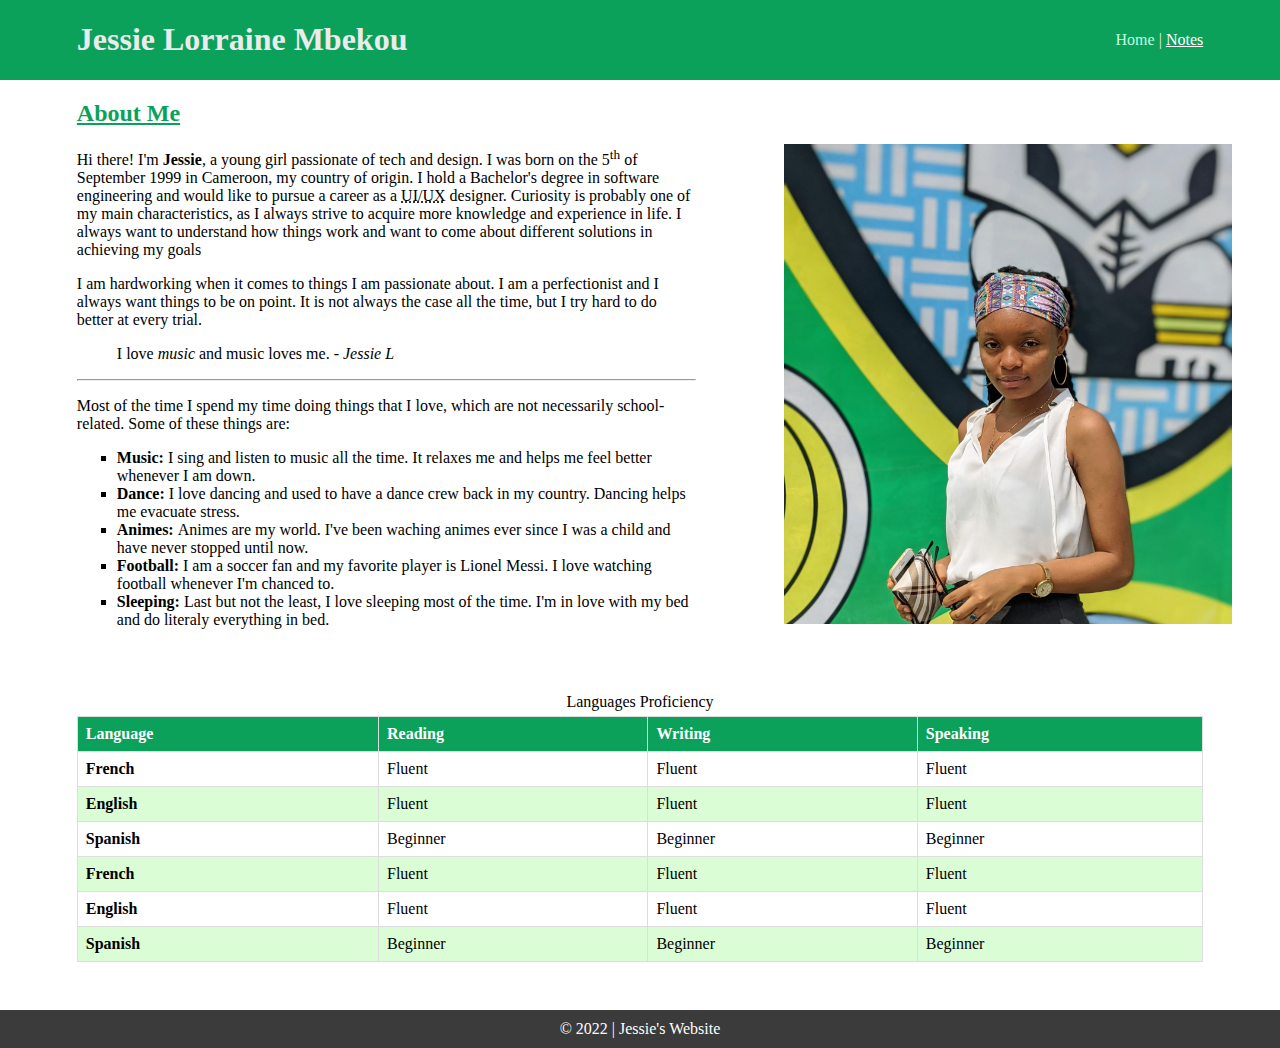
<file: index.html>
<!DOCTYPE html>
<html lang="en">
<head>
    <meta charset="UTF-8">
    <meta http-equiv="X-UA-Compatible" content="IE=edge">
    <meta name="viewport" content="width=device-width, initial-scale=1.0">
    <link rel="stylesheet" href="style.css">
    <title>Jessie Mbekou</title>
</head>
<body>
    <header class="">
        <div class="container container-sm d-flex-h">
            <h1 class="mr-3">Jessie Lorraine Mbekou</h1>
            <nav>
                <a class="active" href="#">Home</a> 
                <span>|</span>
                <a href="notes.html">Notes</a>
            </nav>
        </div>
    </header>
    <main class="container container-sm">
        <article>
            <div class="column-1">
                <h2 class="color-y">About Me</h2>
                <p>Hi there! I'm <strong>Jessie</strong>, a young girl passionate of tech and design. I was born on the 5<sup>th</sup>
                    of September 1999 in Cameroon, my country of origin. I hold a Bachelor's degree in software engineering and would like to pursue a career as a 
                    <abbr title="User Interface/User Experience">UI/UX</abbr> designer.
                    Curiosity is probably one of my main characteristics, as I always strive to acquire more knowledge and experience
                    in life. I always want to understand how things work and want to come about different solutions in achieving my goals </p>
                <p>I am hardworking when it comes to things I am passionate about. I am a perfectionist and I always want things to be on point.
                    It is not always the case all the time, but I try hard to do better at every trial.</p>

                <blockquote>
                    I love <em>music</em> and music loves me. - <cite>Jessie L</cite>
                </blockquote>
                <hr>
                <p>Most of the time I spend my time doing things that I love, which are not necessarily school-related. Some of these things are:</p>
                <ul class="h-list">
                    <li><strong>Music: </strong>I sing and listen to music all the time. It relaxes me and helps me feel better whenever I am down.</li>
                    <li><strong>Dance: </strong>I love dancing and used to have a dance crew back in my country. Dancing helps me evacuate stress.</li>
                    <li><strong>Animes: </strong>Animes are my world. I've been waching animes ever since I was a child and have never stopped until now.</li>
                    <li><strong>Football: </strong>I am a soccer fan and my favorite player is Lionel Messi. I love watching football whenever I'm chanced to.</li>
                    <li><strong>Sleeping: </strong>Last but not the least, I love sleeping most of the time. I'm in love with my bed and do literaly everything in bed.</li>
                </ul>

            </div>
            <div class="column-2 img">
                <div class="img-wrapper">
                    <img src="img/jess.jpg" alt="Jessie's picture" class="image">
                </div>
            </div>
        </article>
        <div class="table-responsive">
            <table>
                <caption>Languages Proficiency</caption>
                <thead>
                    <tr>
                        <th>Language</th>
                        <th>Reading</th>
                        <th>Writing</th>
                        <th>Speaking</th>
                    </tr>
                </thead>
                <tbody>
                    <tr>
                        <td>French</td>
                        <td>Fluent</td>
                        <td>Fluent</td>
                        <td>Fluent</td>
                    </tr>
                    <tr>
                        <td>English</td>
                        <td>Fluent</td>
                        <td>Fluent</td>
                        <td>Fluent</td>
                    </tr>
                    <tr>
                        <td>Spanish</td>
                        <td>Beginner</td>
                        <td>Beginner</td>
                        <td>Beginner</td>
                    </tr>
                    <tr>
                        <td>French</td>
                        <td>Fluent</td>
                        <td>Fluent</td>
                        <td>Fluent</td>
                    </tr>
                    <tr>
                        <td>English</td>
                        <td>Fluent</td>
                        <td>Fluent</td>
                        <td>Fluent</td>
                    </tr>
                    <tr>
                        <td>Spanish</td>
                        <td>Beginner</td>
                        <td>Beginner</td>
                        <td>Beginner</td>
                    </tr>
                </tbody>
            </table>
        </div>
    </main>
    <footer class="center">
         &copy; 2022 | Jessie's Website
    </footer>
</body>
</html>
</file>
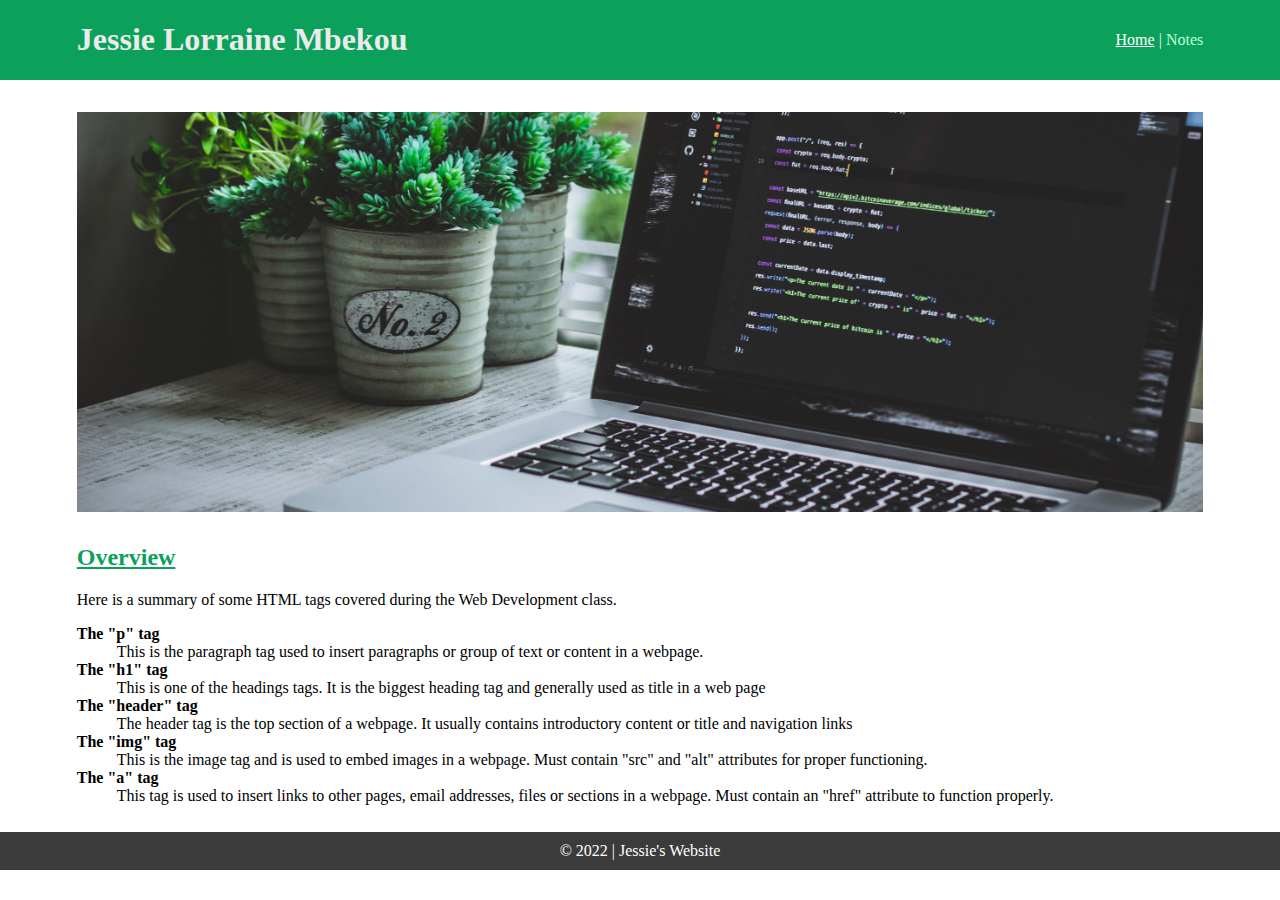
<file: notes.html>
<!DOCTYPE html>
<html lang="en">
<head>
    <meta charset="UTF-8">
    <meta http-equiv="X-UA-Compatible" content="IE=edge">
    <meta name="viewport" content="width=device-width, initial-scale=1.0"><link rel="stylesheet" href="style.css">
    <title>Jessie Mbekou</title>
</head>
<body>
    <header class="">
        <div class="container container-sm d-flex-h">
            <h1 class="mr-3">Jessie Lorraine Mbekou</h1>
            <nav>
                <a href="index.html" >Home</a> 
                <span>|</span>
                <a class="active" href="#">Notes</a>
            </nav>
        </div>
    </header>
    
    <main class="container container-sm">
        <div class="img-wrapper-1">
            <img src="img/laptop.jpg" alt="laptop image">
        </div>

        <div>
            <h2 class="color-y">Overview</h2>
            <p>Here is a summary of some HTML tags covered during the Web Development class.</p>
            <dl>
                <dt>The "p" tag</dt>
                <dd>This is the paragraph tag used to insert paragraphs or group of text or content in a webpage.</dd>
            
                <dt>The "h1" tag</dt>
                <dd>This is one of the headings tags. It is the biggest heading tag and generally used as title in a web page</dd>
            
                <dt>The "header" tag</dt>
                <dd>The header tag is the top section of a webpage. It usually contains introductory content or title and navigation links </dd>

                <dt>The "img" tag</dt>
                <dd>This is the image tag and is used to embed images in a webpage. Must contain "src" and "alt" attributes for proper functioning.</dd>
                
                <dt>The "a" tag</dt>
                <dd>This tag is used to insert links to other pages, email addresses, files or sections in a webpage. Must contain an "href" attribute to function properly.</dd>

            </dl>
            
        </div>
    </main>
    
    <footer class="center">
        &copy; 2022 | Jessie's Website
   </footer>
</body>
</html>
</file>
<file: style.css>
body{
    margin: 0;
}

main{
    min-height: 80vh;
}

header{
    background-color: #0ca15b;
    color: rgb(235, 235, 235);
}

.color-y{
    color: #0ca15b;
    text-decoration: underline;
    /* text-shadow: -1px 1px #847f03; */
}

.center{
    display: flex;
    justify-content: center;
}

.display-flex{
    display: flex;
}

.d-flex-h{
    display: flex;
    align-items: center;
    justify-content: space-between;
    padding: auto 40px ;
    flex-wrap: wrap;
}

nav a{
   color: white;
}
nav a:hover, nav a.active{
    color: #beffe1;
    text-decoration: none;
}

.mr-3{
    margin-right: 3rem;
}

.container{
    margin: auto 25px;
    padding: auto 25px;
}

.container-sm{
    margin: auto 6vw;
    padding: auto 6vw;
}

.column-1{
    width: 100%;
    margin: 0;
}

.column-2{
    display: none;
}

@media(min-width:767px){
.column-1{
    width: 55%;
}

.column-2{
    width: 40%;
    display: flex;
    justify-content: center;
}

.column-2.img{
    position: absolute;
    right: 0;
    top: calc(9rem);
}
.img-wrapper{
    width: 28rem;
    height: 30rem;
    margin-right: 2rem;
    overflow: hidden;
}
.column-2 .img-wrapper .image{
    /* height: 100%; */
    width: 100%;
}

}
footer{
    background-color: rgb(59, 59, 59);
    color: white;
    padding: 10px 0;
}

.img-wrapper-1{
    width: 100%;
    height: 25rem;
    overflow: hidden;
    margin: 2rem auto;
}

.img-wrapper-1 img{
    height: 100%;
    width: 100%;
    object-fit: cover;
}

dl dt{
    font-weight: bold;
}

@media(min-width:1500px){
    article{
        margin-bottom: 8%;
    }
}

.h-list{
    list-style-type: square;
}

.table-responsive{
    overflow-x: auto !important;
}

table {
    margin: 3rem auto;
    border-collapse: collapse;
    width: 100%;
}

table>caption{
    margin-bottom: 5px;
}
  
td, th {
    border: 1px solid #dddddd;
    text-align: left;
    padding: 8px;
}
  
tr:nth-child(even) {
    background-color: #dbfdd5;
}

td:first-child{
    font-weight: bold;
}

thead tr{
    background-color: #0ca15b;
    color: white;
}
</file>
